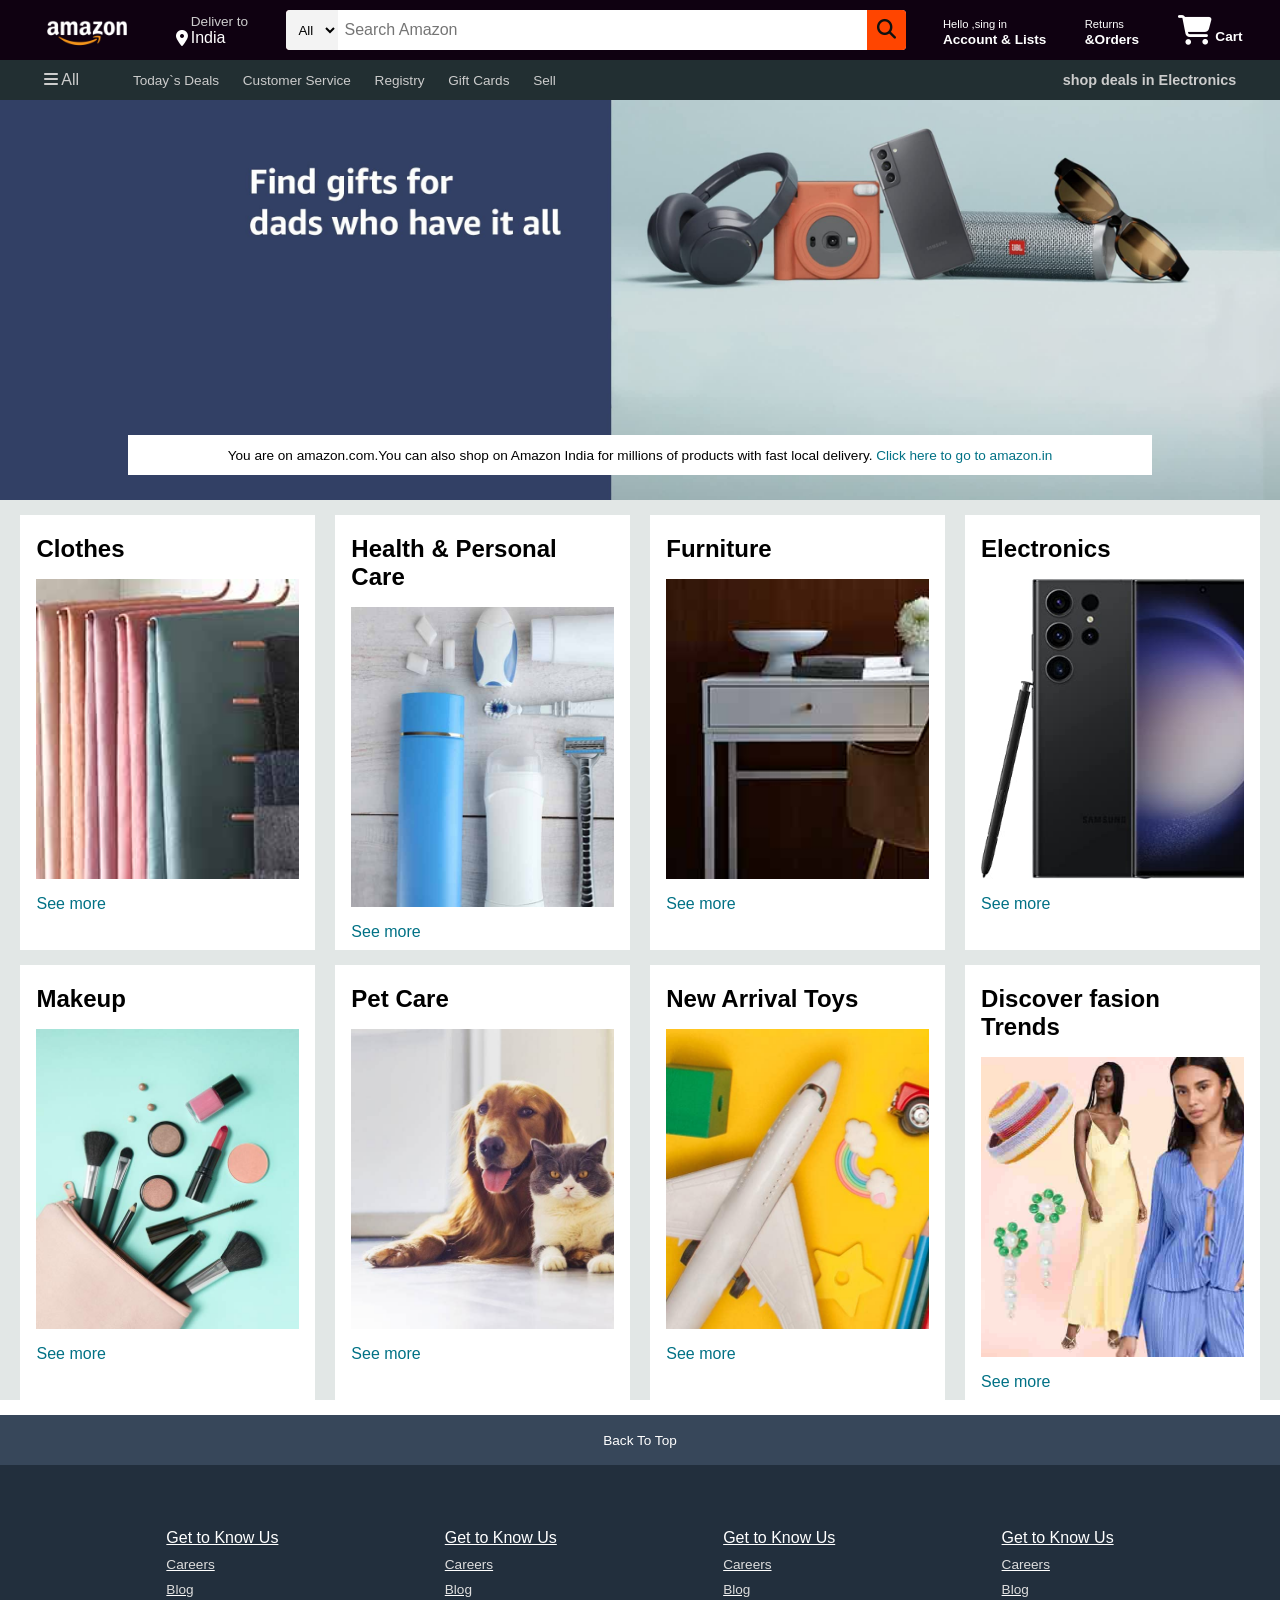
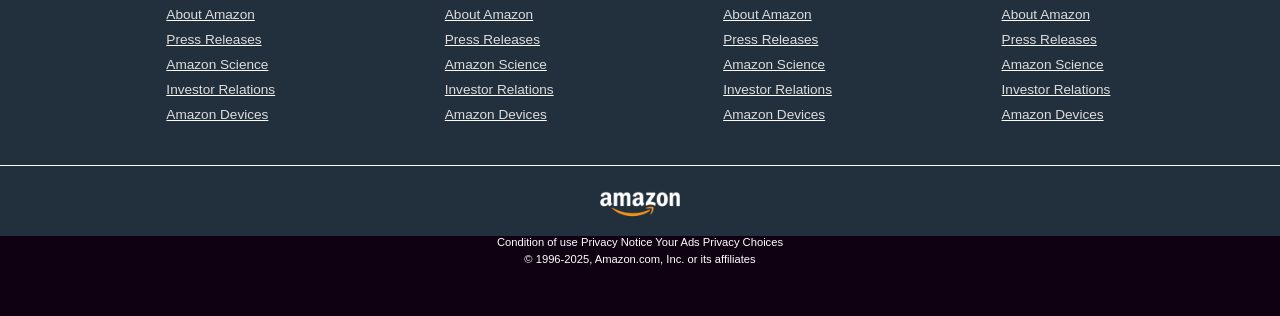
<file: index.html>
<!DOCTYPE html>
<html lang="en">

<head>
    <meta charset="UTF-8">
    <meta http-equiv="X-UA-Compatible" content="IE=edge">
    <meta name="viewport" content="width=device-width, initial-scale=1.0">
    <title>Amazon</title>
    <!-- Correct Font Awesome link -->
    <link rel="stylesheet" href="https://cdnjs.cloudflare.com/ajax/libs/font-awesome/6.7.2/css/all.min.css"integrity="sha512-Evv84Mr4kqVGRNSgIGL/F/aIDqQb7xQ2vcrdIwxfjThSH8CSR7PBEakCr51Ck+w+/U6swU2Im1vVX0SVk9ABhg=="crossorigin="anonymous" referrerpolicy="no-referrer" />
    <link rel="stylesheet" href="style.css">
</head>

<body>
    <header>
        <div class="navbar">
            <div class="nav-logo border">
                <div class="logo"></div>
            </div>

            <div class="nav-address border">
                <p class="add-first">Deliver to</p>
                <div class="add-icon">
                    <i class="fa-solid fa-location-dot"></i>
                    <p class="add-second">India</p>
                </div>
            </div>

            <div class="nav-search">
                <select class="search-select">
                    <option>All</option>
                </select>
                <input placeholder=" Search Amazon" class="search-input">
                <div class="search-icon">
                    <i class="fa-solid fa-magnifying-glass"></i>
                </div>
            </div>
            <div class="nav-singin border">
                <p><span> Hello ,sing in</span></p>
                <p class="nav-second">Account & Lists</p>
            </div>
            <div class="nav-return border">
                <p><span>Returns</span></p>
                <p class="nav-second">&Orders</p>
            </div>
            <div class="nav-cart border">
                <i class="fa-solid fa-cart-shopping"></i>
                Cart
            </div>
        </div>
        <div class="panel">
            <div class="panel-all">
                <i class="fa-solid fa-bars"></i>
                All
            </div>
            <div class="panel-ops">
                <p>Today`s Deals</p>
                <p >Customer Service</p>
                 <p>Registry</p>
                 <p>Gift Cards</p>
                 <p>Sell</p>
            </div>
            <div class="panel-deals">
                shop deals in Electronics
            </div>
        </div>
    </header>
    <div class="hero-section">
        <div class="hero-msg">
            <p>You are on amazon.com.You can also shop on Amazon India for millions of products with fast local delivery. <a>Click here to go to amazon.in</a></p>
        </div>
    </div>

    <div class="shop-section">
        <div class="box1 box">
            <div class="box-content">
                <h2>Clothes</h2>
                <div class="box-img" style="background-image: url('box1_image.jpg');"></div>
                <p>See more</p>
            </div>
        </div>
        <div class="box2 box">
            <div class="box-content">
                <h2>Health & Personal Care</h2>
                <div class="box-img" style="background-image: url('box2_image.jpg');"></div>
                <p>See more</p>
            </div>
        </div>
        <div class="box3 box">
            <div class="box-content">
                <h2>Furniture</h2>
                <div class="box-img" style="background-image: url('box3_image.jpg');"></div>
                <p>See more</p>
            </div>
        </div>
        <div class="box4 box">
            <div class="box-content">
                <h2>Electronics</h2>
                <div class="box-img" style="background-image: url('box4_image.jpg');"></div>
                <p>See more</p>
            </div>
        </div>
        <div class="box1 box">
            <div class="box-content">
                <h2> Makeup</h2>
                <div class="box-img" style="background-image: url('box5_image.jpg');"></div>
                <p>See more</p>
            </div>
        </div>
        <div class="box2 box">
            <div class="box-content">
                <h2>Pet Care</h2>
                <div class="box-img" style="background-image: url('box6_image.jpg');"></div>
                <p>See more</p>
            </div>
        </div>
        <div class="box3 box">
            <div class="box-content">
                <h2> New Arrival Toys</h2>
                <div class="box-img" style="background-image: url('box7_image.jpg');"></div>
                <p>See more</p>
            </div>
        </div>
        <div class="box4 box">
            <div class="box-content">
                <h2> Discover fasion Trends</h2>
                <div class="box-img" style="background-image: url('box8_image.jpg');"></div>
                <p>See more</p>
            </div>
        </div>
    </div>
    <footer>
        <div class="foot-panel1">
            Back To Top
        </div>
        <div class="foot-panel2">
            <u>
                <p>Get to Know Us</p>
                <a  >Careers</a>
                <a  >Blog</a>
                <a >About Amazon</a>
                <a >Press Releases</a>
                <a >Amazon Science</a>
                <a >Investor Relations</a>
                <a>Amazon Devices</a>
            </u>
            <u>
                <p>Get to Know Us</p>
                <a>Careers</a>
                <a>Blog</a>
                <a>About Amazon</a>
                <a>Press Releases</a>
                <a>Amazon Science</a>
                <a>Investor Relations</a>
                <a>Amazon Devices</a>
            </u>
            <u>
                <p>Get to Know Us</p>
                <a>Careers</a>
                <a>Blog</a>
                <a>About Amazon</a>
                <a>Press Releases</a>
                <a>Amazon Science</a>
                <a>Investor Relations</a>
                <a>Amazon Devices</a>
            </u>
            <u>
                <p>Get to Know Us</p>
                <a>Careers</a>
                <a>Blog</a>
                <a>About Amazon</a>
                <a>Press Releases</a>
                <a>Amazon Science</a>
                <a>Investor Relations</a>
                <a>Amazon Devices</a>
            </u>
        </div>
        <div class="foot-panel3">
            <div class="logo"></div>
        </div>
        <div class="foot-panel4">
            <div class="page">
                <a>Condition of use</a>
                <a>Privacy Notice</a>
                <a >Your Ads Privacy Choices</a>
            </div>
            <div class="copy-right">
                © 1996-2025, Amazon.com, Inc. or its affiliates
            </div>
        </div>
    </footer>
</body>

</html>
</file>
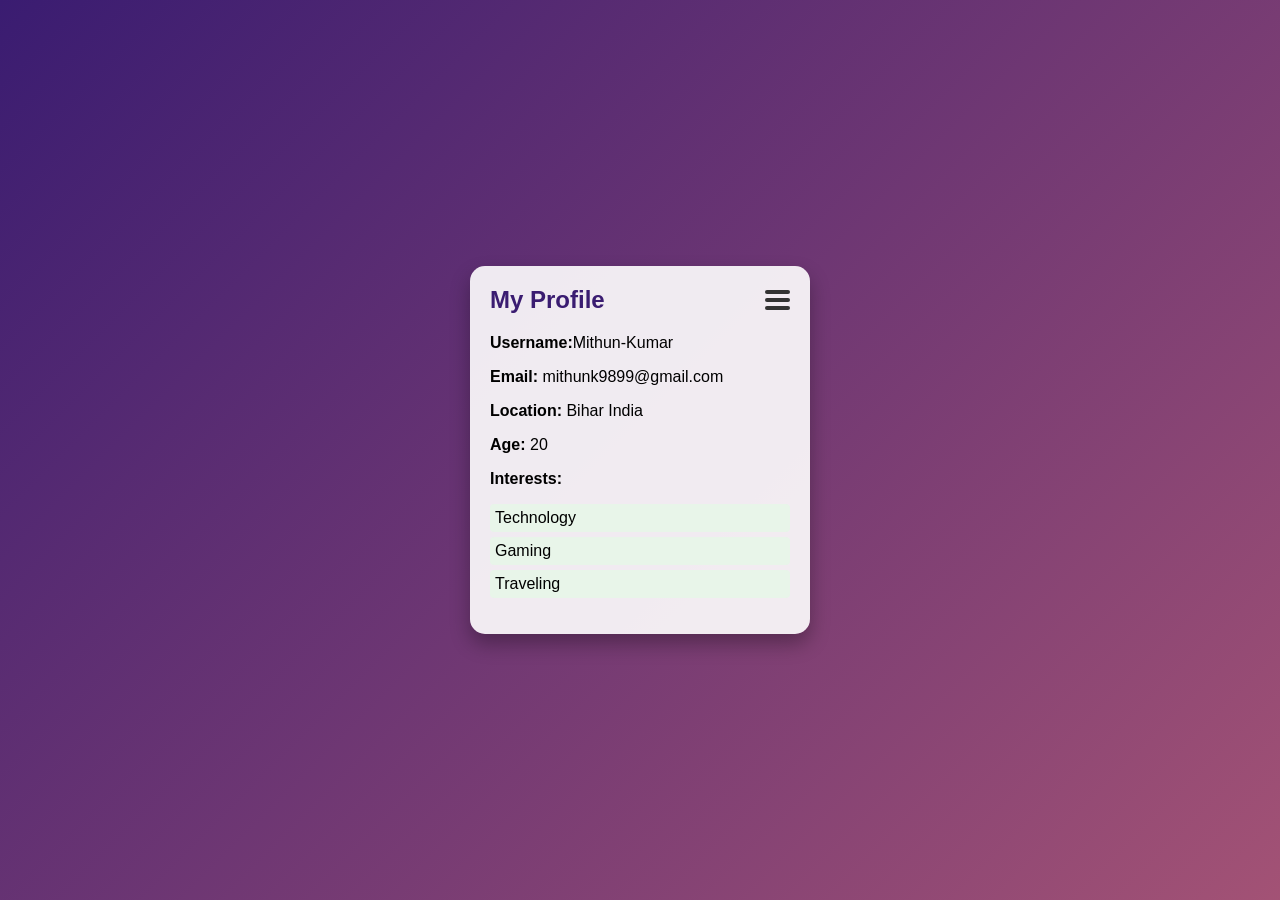
<file: firstProject.html>
<!DOCTYPE html>
<html lang="en">
<head>
  <meta charset="UTF-8">
  <meta name="viewport" content="width=device-width, initial-scale=1.0">
  <title>Profile Card with Hamburger Menu</title>
  <style>
    body {
      font-family: Arial, sans-serif;
      margin: 0;
      padding: 0;
      background: linear-gradient(135deg, #3a1c71, #d76d77, #ffaf7b);
      background-size: 300% 300%;
      animation: gradientAnimation 10s ease infinite;
      display: flex;
      justify-content: center;
      align-items: center;
      height: 100vh;
      overflow: hidden;
    }

    @keyframes gradientAnimation {
      0% { background-position: 0% 50%; }
      50% { background-position: 100% 50%; }
      100% { background-position: 0% 50%; }
    }

    .container {
      display: flex;
      gap: 20px;
      flex-wrap: wrap;
    }

    .card {
      background: rgba(255, 255, 255, 0.9);
      border-radius: 15px;
      box-shadow: 0 10px 20px rgba(0, 0, 0, 0.3);
      padding: 20px;
      width: 300px;
      transform: translateZ(0);
      transition: transform 0.3s ease, box-shadow 0.3s ease;
      position: relative;
    }

    .card:hover {
      transform: translateY(-10px) scale(1.05);
      box-shadow: 0 20px 30px rgba(0, 0, 0, 0.4);
    }

    .card h2 {
      margin-top: 0;
      color: #3a1c71;
    }

    .profile .menu {
      position: absolute;
      top: 20px;
      right: 20px;
      cursor: pointer;
      width: 25px;
      height: 25px;
    }

    .profile .menu div {
      width: 100%;
      height: 4px;
      background: #333;
      margin: 4px 0;
      border-radius: 2px;
    }

    .profile .dropdown {
      display: none;
      position: absolute;
      top: 50px;
      right: 20px;
      background: #fff;
      border: 1px solid #ddd;
      border-radius: 8px;
      box-shadow: 0 4px 8px rgba(0, 0, 0, 0.2);
      width: 150px;
      z-index: 1000;
    }

    .profile .dropdown a {
      display: block;
      padding: 10px;
      text-decoration: none;
      color: #333;
      font-size: 14px;
      border-bottom: 1px solid #eee;
    }

    .profile .dropdown a:last-child {
      border-bottom: none;
    }

    .profile .dropdown a:hover {
      background: #f4f4f4;
    }

    .profile .interests {
      list-style: none;
      padding: 0;
    }

    .profile .interests li {
      background: #e8f5e9;
      border-radius: 4px;
      padding: 5px;
      margin: 5px 0;
    }
  </style>
</head>
<body>
  <div class="container">
    <!-- Profile Card -->
    <div class="card profile">
      <!-- Hamburger Menu -->
      <div class="menu" onclick="toggleDropdown()">
        <div></div>
        <div></div>
        <div></div>
      </div>
      <!-- Dropdown Menu -->
      <div class="dropdown" id="dropdownMenu">
        <a href="https://www.instagram.com" target="_blank">Instagram</a>
        <a href="https://www.whatsapp.com" target="_blank">WhatsApp</a>
        <a href="#contact">Contact</a>
      </div>
      <h2>My Profile</h2>
      <p><strong>Username:</strong>Mithun-Kumar</p>
      <p><strong>Email:</strong> mithunk9899@gmail.com</p>
      <p><strong>Location:</strong> Bihar India</p>
      <p><strong>Age:</strong> 20</p>
      <p><strong>Interests:</strong></p>
      <ul class="interests">
        <li>Technology</li>
        <li>Gaming</li>
        <li>Traveling</li>
      </ul>
    </div>
  </div>

  <script>
    function toggleDropdown() {
      const dropdown = document.getElementById('dropdownMenu');
      if (dropdown.style.display === 'block') {
        dropdown.style.display = 'none';
      } else {
        dropdown.style.display = 'block';
      }
    }
  </script>
</body>
</html>
</file>
<file: style.css>
* {
    margin:0;
    font-family: Arial,sans-serif;
    border-sizing: border-box;
}
.navbar{
    height: 60px;
    background-color: #0f0111;
    color:white;
    display: flex;
    align-items: center;
    justify-content:space-evenly ;
}
.nav-logo{
    height: 50px;
    width:100px;
}
.logo{
    background-image:url("amazon_logo.png");
    background-size: cover;
    height: 50px;
    width: 100%;
}
.border {
    border: 1px solid transparent;
}
.border:hover {
    border:1px solid white ;
}
/**box2 **/
.add-first{
    color:#cccccc;
    font-size: 0.85rem;
    margin-left:15px;
}
.add-second{
    font-size: 1rem;
    margin-left: 3px;
}
.add-icon{
    display: flex;
    align-items: center;
}
/** box3 **/
.nav-search{
    display: flex;
    justify-content: space-evenly;
    background: pink;
    width:620px ;
    height: 40px;
    border-radius: 4px;
}
.search-select{
    background: #f3f3f3;
    width: 10%;
    text-align: center;
    border-top-left-radius: 4px;
    border-bottom-left-radius: 4px;
    border: none;
}
.search-input{
    width: 100%;
    font-size: 1rem;
    border: none;
}
.search-icon{
    width: 45px;
    display: flex;
    justify-content: center;
    align-items: center;
    font-size: 1.2rem;
    background:orangered;
    border-top-right-radius: 4px;
    border-bottom-right-radius: 4px;
    color:#0f1111 ;
}
.nav-search:hover{
    border:2px solid orange;
}
/**box4**/
span{
    font-size: 0.7rem;
}
.nav-second{
    font-size: 0.85rem;
    font-weight:700;
}
/**box5**/
.nav-cart i{
    font-size: 30px;
}
.nav-cart{
    font-size: 0.85rem;
    font-weight:700;
}
/**panel **/
.panel{
    height: 40px;
    background:#222f32;
    display: flex;
    color: #cccccc;
    align-items: center;
    justify-content: space-evenly;
}
.panel-ops p{
    display: inline;
    margin: 10px;
}
.panel-ops{
    width: 70%;
    font-size:0.85rem ;
}
.panel-deals{
    font-size:0.9rem ;
    font-weight: 700;
}
/** hero section**/
.hero-section{
    background-image: url("hero_image.jpg");
    background-size:cover;
    height: 400px;
    display: flex;
    justify-content: center;
    align-items: flex-end;
}
.hero-msg{
    background-color:white;
    color: black;
    height: 40px;
    display: flex;
    align-items: center;
    justify-content: center;
    font-size: 0.85rem;
    bottom: 25px;
    width: 80%;
    margin-bottom: 25px;
}
.hero-msg a{
    color: #007185;
}
/**shop section **/
.shop-section {
    display: flex;
    flex-wrap: wrap;
    justify-content: space-evenly;
    background:#e2e7e6;
}
.box{
    height: 400px;
    width: 23%;
    background-color: white;
    padding: 20px 0px 15px;
    margin-top: 15px;

}
.box-img{
    height: 300px;
    background-size:cover;
    margin-top: 1rem;
    margin-bottom: 1rem;
}
.box-content{
    margin-left: 1rem;
    margin-right: 1rem;
}
.box-content p{
    color: #007185;
}
/**footer**/
footer{
    margin-top: 15px;

}
.foot-panel1{
    background-color: #37475a;
    color: white;
    height: 50px;
    display: flex;
    justify-content: center;
    align-items: center;
    font-size: 0.85rem;
}
.foot-panel2{
    background-color: #222f3d;
    color: white;
    height: 300px;
    display: flex;
    justify-content: space-evenly;
    align-items: center;
}
u {
    margin-top:20px;
}
u a{
    display:block;
    font-size: 0.85rem;
    margin-top: 10px;
    color: #dddddd;
}
.foot-panel3{
    background: #222f3d;
    color: 10px;
    border-top: 0.5px solid white;
    height: 70px;
    display: flex;
    justify-content: center;
    align-items: center;
}
.logo{
    background-image:url("amazon_logo.png");
    background-size: cover;
    height: 50px;
    width: 100px;
    
}
.foot-panel4{
    background: #0f0111;
    color: white;
    height: 80px;
    font-size: 0.7rem;
    text-align: center;
     
}
.pages{
    padding-top: 25px;
}
.copy-right {
    padding-top: 5px;
}
</file>
